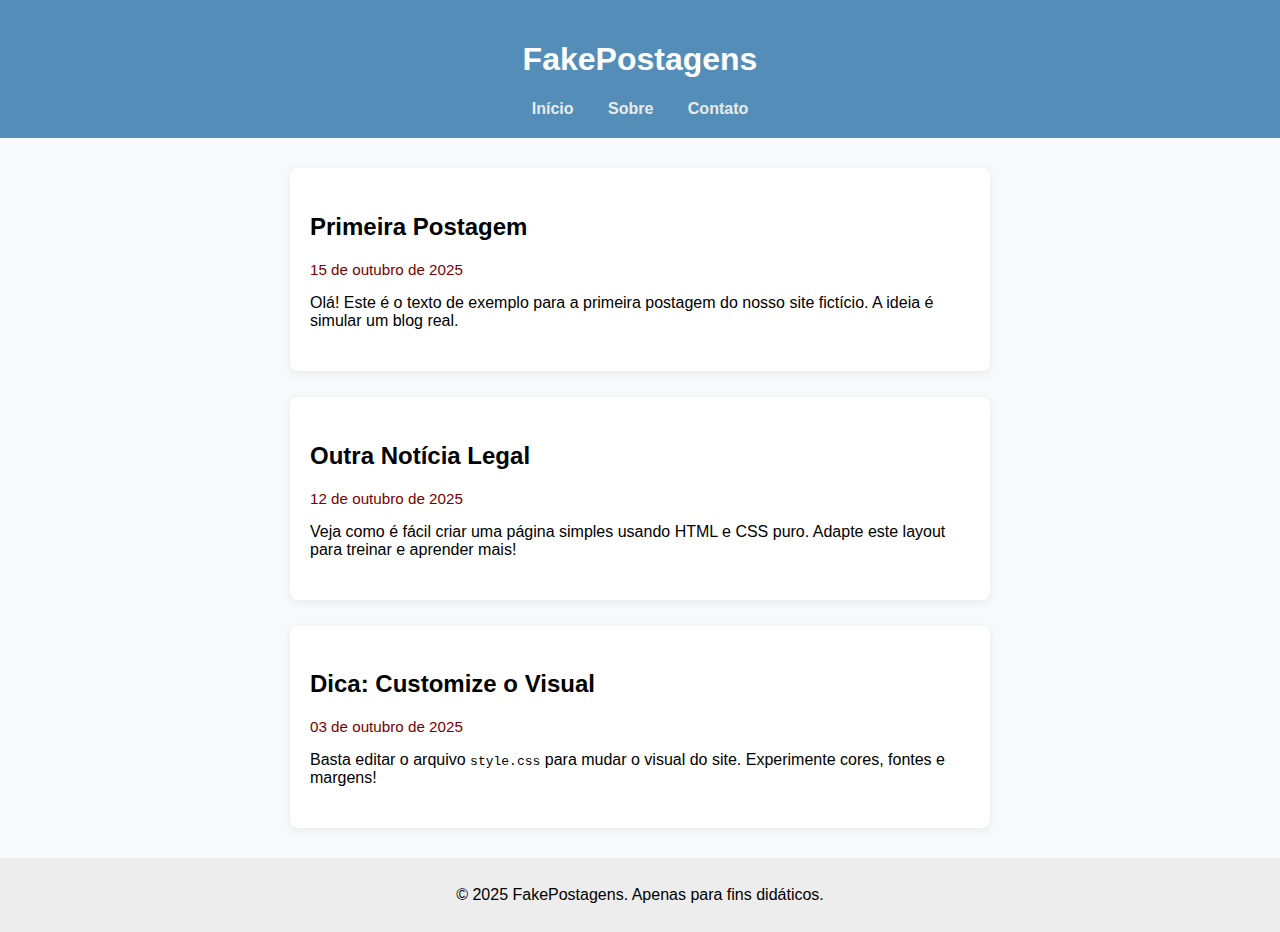
<file: avaliaçao2/index.html>
<!DOCTYPE html>
<html lang="pt-br">
<head>
    <meta charset="UTF-8">
    <title>FakePostagens</title>
    <link rel="stylesheet" href="style.css">
</head>
<body>
    <header>
        <h1>FakePostagens</h1>
        <nav>
            <a href="#">Início</a>
            <a href="#">Sobre</a>
            <a href="#">Contato</a>
        </nav>
    </header>
    <main>
        <section class="post">
            <h2>Primeira Postagem</h2>
            <p class="date">15 de outubro de 2025</p>
            <p>Olá! Este é o texto de exemplo para a primeira postagem do nosso site fictício. A ideia é simular um blog real.</p>
        </section>
        <section class="post">
            <h2>Outra Notícia Legal</h2>
            <p class="date">12 de outubro de 2025</p>
            <p>Veja como é fácil criar uma página simples usando HTML e CSS puro. Adapte este layout para treinar e aprender mais!</p>
        </section>
        <section class="post">
            <h2>Dica: Customize o Visual</h2>
            <p class="date">03 de outubro de 2025</p>
            <p>Basta editar o arquivo <code>style.css</code> para mudar o visual do site. Experimente cores, fontes e margens!</p>
        </section>
    </main>
    <footer>
        <p>&copy; 2025 FakePostagens. Apenas para fins didáticos.</p>
    </footer>
</body>
</html>
</file>
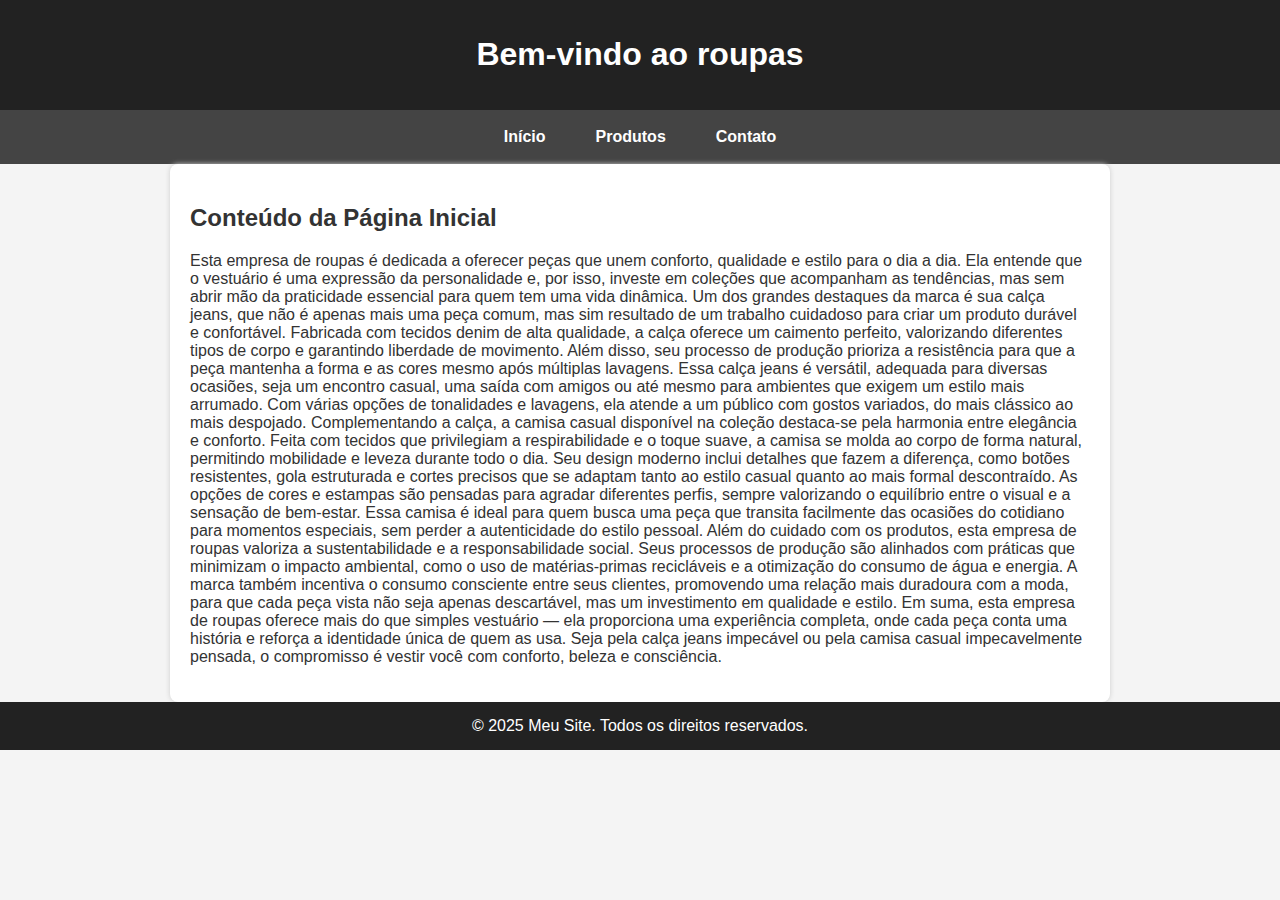
<file: avaliação3/index.html>
<!DOCTYPE html>
<html lang="pt-BR">
<head>
<meta charset="UTF-8" />
<meta name="viewport" content="width=device-width, initial-scale=1" />
<title>Página Inicial</title>
<style>
  body {
    font-family: Arial, sans-serif;
    background: #f4f4f4; color: #333;
    margin: 0; padding: 0;
  }
  header, footer {
    background: #222; color: white; text-align: center; padding: 15px 0;
  }
  nav {
    background: #444;
    display: flex;
    justify-content: center;
    gap: 20px;
    padding: 10px 0;
  }
  nav a {
    color: white; text-decoration: none; font-weight: bold; padding: 8px 15px;
  }
  nav a:hover {
    background: #666;
  }
  main {
    padding: 20px;
    max-width: 900px;
    margin: auto;
    background: white;
    border-radius: 8px;
    box-shadow: 0 0 5px #ccc;
  }
</style>
</head>
<body>
<header>
  <h1>Bem-vindo ao roupas</h1>
</header>
<nav>
  <a href="index.html">Início</a>
  <a href="produtos.html">Produtos</a>
  <a href="contato.html">Contato</a>
</nav>
<main>
  <h2>Conteúdo da Página Inicial</h2>
  <p>Esta empresa de roupas é dedicada a oferecer peças que unem conforto, qualidade e estilo para o dia a dia. Ela entende que o vestuário é uma expressão da personalidade e, por isso, investe em coleções que acompanham as tendências, mas sem abrir mão da praticidade essencial para quem tem uma vida dinâmica.

Um dos grandes destaques da marca é sua calça jeans, que não é apenas mais uma peça comum, mas sim resultado de um trabalho cuidadoso para criar um produto durável e confortável. Fabricada com tecidos denim de alta qualidade, a calça oferece um caimento perfeito, valorizando diferentes tipos de corpo e garantindo liberdade de movimento. Além disso, seu processo de produção prioriza a resistência para que a peça mantenha a forma e as cores mesmo após múltiplas lavagens. Essa calça jeans é versátil, adequada para diversas ocasiões, seja um encontro casual, uma saída com amigos ou até mesmo para ambientes que exigem um estilo mais arrumado. Com várias opções de tonalidades e lavagens, ela atende a um público com gostos variados, do mais clássico ao mais despojado.

Complementando a calça, a camisa casual disponível na coleção destaca-se pela harmonia entre elegância e conforto. Feita com tecidos que privilegiam a respirabilidade e o toque suave, a camisa se molda ao corpo de forma natural, permitindo mobilidade e leveza durante todo o dia. Seu design moderno inclui detalhes que fazem a diferença, como botões resistentes, gola estruturada e cortes precisos que se adaptam tanto ao estilo casual quanto ao mais formal descontraído. As opções de cores e estampas são pensadas para agradar diferentes perfis, sempre valorizando o equilíbrio entre o visual e a sensação de bem-estar. Essa camisa é ideal para quem busca uma peça que transita facilmente das ocasiões do cotidiano para momentos especiais, sem perder a autenticidade do estilo pessoal.

Além do cuidado com os produtos, esta empresa de roupas valoriza a sustentabilidade e a responsabilidade social. Seus processos de produção são alinhados com práticas que minimizam o impacto ambiental, como o uso de matérias-primas recicláveis e a otimização do consumo de água e energia. A marca também incentiva o consumo consciente entre seus clientes, promovendo uma relação mais duradoura com a moda, para que cada peça vista não seja apenas descartável, mas um investimento em qualidade e estilo.

Em suma, esta empresa de roupas oferece mais do que simples vestuário — ela proporciona uma experiência completa, onde cada peça conta uma história e reforça a identidade única de quem as usa. Seja pela calça jeans impecável ou pela camisa casual impecavelmente pensada, o compromisso é vestir você com conforto, beleza e consciência.</p>
</main>
<footer>
  &copy; 2025 Meu Site. Todos os direitos reservados.
</footer>
</body>
</html>
</file>
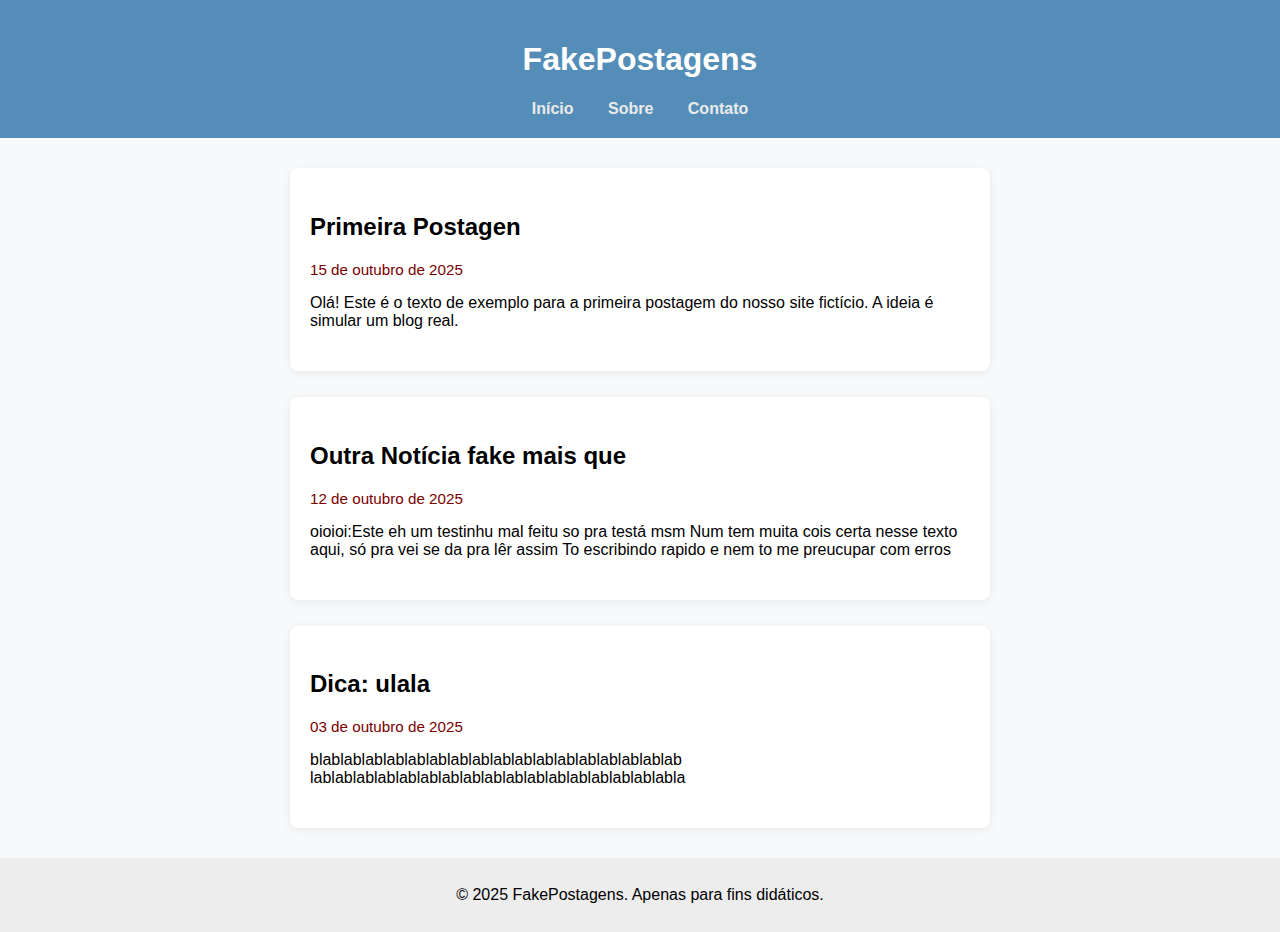
<file: avaliaçao2/html.html>
<!DOCTYPE html>
<html lang="pt-br">
<head>
    <meta charset="UTF-8">
    <title>FakePostagens</title>
    <link rel="stylesheet" href="style.css">
</head>
<body>
    <header>
        <h1>FakePostagens</h1>
        <nav>
            <a href="#">Início</a>
            <a href="#">Sobre</a>
            <a href="#">Contato</a>
        </nav>
    </header>
    <main>
        <section class="post">
            <h2>Primeira Postagen</h2>
            <p class="date">15 de outubro de 2025</p>
            <p>Olá! Este é o texto de exemplo para a primeira postagem do nosso site fictício. A ideia é simular um blog real.</p>
        </section>
        <section class="post">
            <h2>Outra Notícia fake mais que</h2>
            <p class="date">12 de outubro de 2025</p>
            <p>oioioi:Este eh um testinhu mal feitu so pra testá msm  
Num tem muita cois certa nesse texto aqui, só pra vei se da pra lêr assim  
To escribindo rapido e nem to me preucupar com erros  
</p>
        </section>
        <section class="post">
            <h2>Dica: ulala</h2>
            <p class="date">03 de outubro de 2025</p>
            <p>blablablablablablablablablablablablablablablablablab
                lablablablablablablablablablablablablablablablablabla</p>
        </section>
    </main>
    <footer>
        <p>&copy; 2025 FakePostagens. Apenas para fins didáticos.</p>
    </footer>
</body>
</html>
</file>
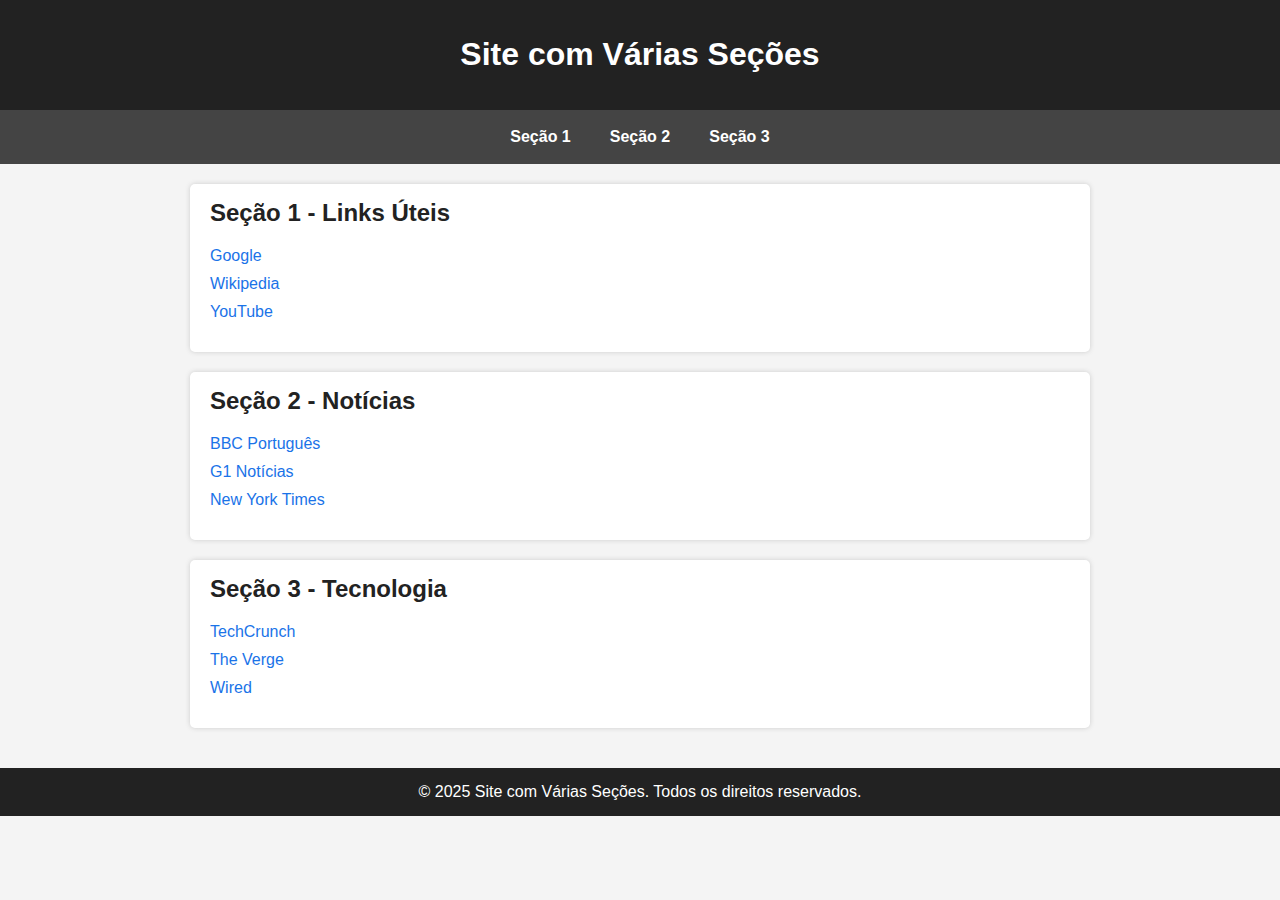
<file: avaliação3/cao.html>
<!DOCTYPE html>
<html lang="pt-BR">
<head>
<meta charset="UTF-8" />
<meta name="viewport" content="width=device-width, initial-scale=1" />
<title>Site com Várias Seções</title>
<style>
  body {
    font-family: Arial, sans-serif;
    margin: 0; padding: 0;
    background: #f4f4f4;
    color: #333;
  }
  header {
    background: #222;
    color: white;
    padding: 15px 20px;
    text-align: center;
  }
  nav {
    background: #444;
    padding: 10px 20px;
    display: flex;
    gap: 15px;
    justify-content: center;
  }
  nav a {
    color: white;
    text-decoration: none;
    font-weight: bold;
    padding: 8px 12px;
  }
  nav a:hover {
    background: #666;
  }
  .container {
    max-width: 900px;
    margin: 20px auto;
    padding: 0 20px;
  }
  section {
    background: white;
    margin-bottom: 20px;
    padding: 15px 20px;
    border-radius: 5px;
    box-shadow: 0 0 5px #ccc;
  }
  section h2 {
    margin-top: 0;
    color: #222;
  }
  ul.links-list {
    list-style-type: none;
    padding-left: 0;
  }
  ul.links-list li {
    margin-bottom: 10px;
  }
  ul.links-list li a {
    color: #1a73e8;
    text-decoration: none;
  }
  ul.links-list li a:hover {
    text-decoration: underline;
  }
  footer {
    background: #222;
    color: white;
    text-align: center;
    padding: 15px 20px;
    margin-top: 40px;
  }
</style>
</head>
<body>
<header>
  <h1>Site com Várias Seções</h1>
</header>
<nav>
  <a href="#sec1">Seção 1</a>
  <a href="#sec2">Seção 2</a>
  <a href="#sec3">Seção 3</a>
</nav>
<div class="container">
  <section id="sec1">
    <h2>Seção 1 - Links Úteis</h2>
    <ul class="links-list">
      <li><a href="https://www.google.com" target="_blank">Google</a></li>
      <li><a href="https://www.wikipedia.org" target="_blank">Wikipedia</a></li>
      <li><a href="https://www.youtube.com" target="_blank">YouTube</a></li>
    </ul>
  </section>
  <section id="sec2">
    <h2>Seção 2 - Notícias</h2>
    <ul class="links-list">
      <li><a href="https://www.bbc.com/portuguese" target="_blank">BBC Português</a></li>
      <li><a href="https://g1.globo.com" target="_blank">G1 Notícias</a></li>
      <li><a href="https://www.nytimes.com" target="_blank">New York Times</a></li>
    </ul>
  </section>
  <section id="sec3">
    <h2>Seção 3 - Tecnologia</h2>
    <ul class="links-list">
      <li><a href="https://www.techcrunch.com" target="_blank">TechCrunch</a></li>
      <li><a href="https://www.theverge.com" target="_blank">The Verge</a></li>
      <li><a href="https://www.wired.com" target="_blank">Wired</a></li>
    </ul>
  </section>
</div>
<footer>
  &copy; 2025 Site com Várias Seções. Todos os direitos reservados.
</footer>
</body>
</html>
</file>
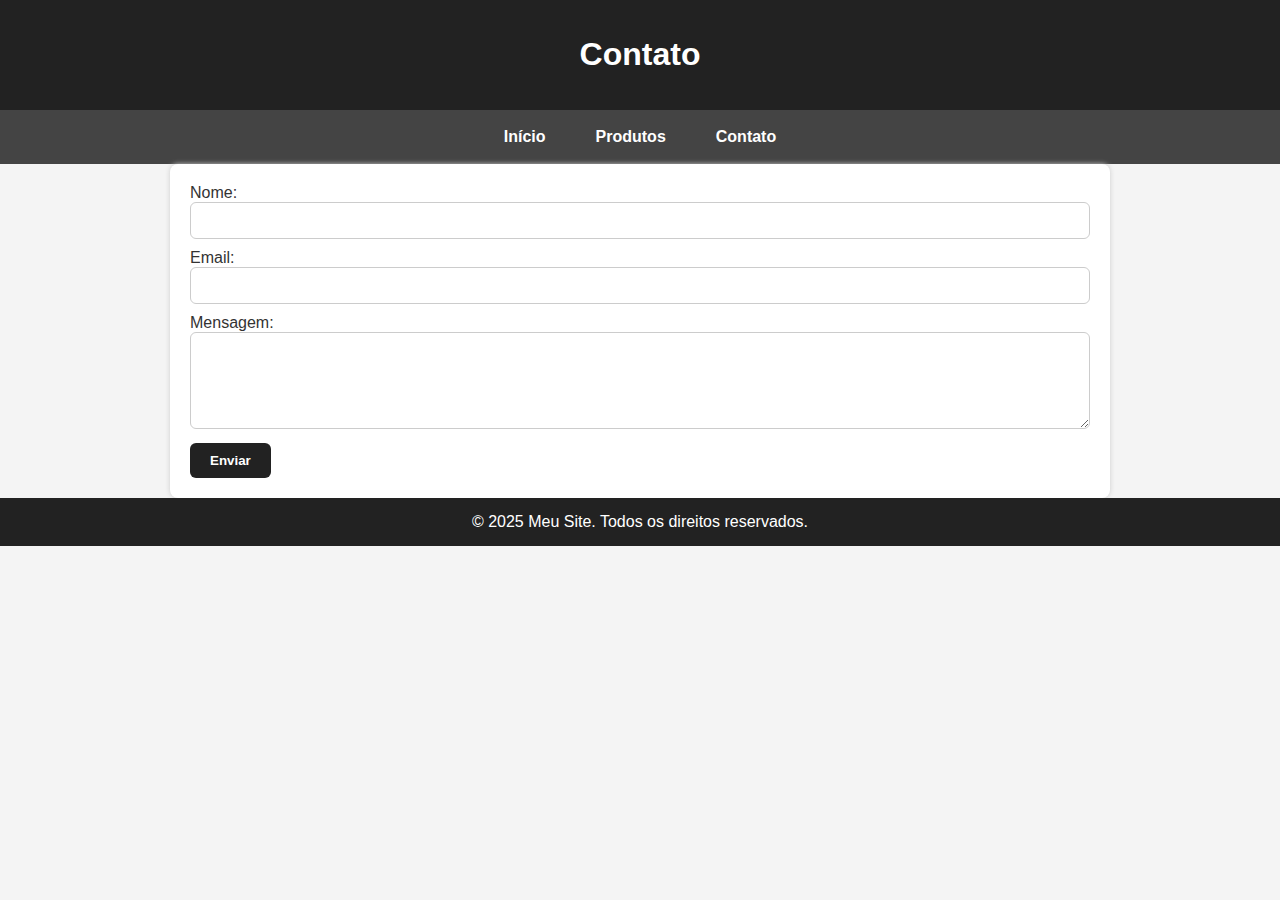
<file: avaliação3/contato.html>
<!DOCTYPE html>
<html lang="pt-BR">
<head>
<meta charset="UTF-8" />
<meta name="viewport" content="width=device-width, initial-scale=1" />
<title>Contato</title>
<style>
  body {
    font-family: Arial, sans-serif;
    background: #f4f4f4; color: #333;
    margin: 0; padding: 0;
  }
  header, footer {
    background: #222; color: white; text-align: center; padding: 15px 0;
  }
  nav {
    background: #444;
    display: flex;
    justify-content: center;
    gap: 20px;
    padding: 10px 0;
  }
  nav a {
    color: white; text-decoration: none; font-weight: bold; padding: 8px 15px;
  }
  nav a:hover {
    background: #666;
  }
  main {
    padding: 20px;
    max-width: 900px;
    margin: auto;
    background: white;
    border-radius: 8px;
    box-shadow: 0 0 5px #ccc;
  }
  form input, form textarea {
    width: 100%;
    padding: 10px;
    margin-bottom: 10px;
    border-radius: 6px;
    border: 1px solid #ccc;
    box-sizing: border-box;
  }
  form button {
    background: #222;
    color: white;
    border: none;
    padding: 10px 20px;
    border-radius: 6px;
    cursor: pointer;
    font-weight: bold;
  }
  form button:hover {
    background: #555;
  }
</style>
</head>
<body>
<header>
  <h1>Contato</h1>
</header>
<nav>
  <a href="index.html">Início</a>
  <a href="produtos.html">Produtos</a>
  <a href="contato.html">Contato</a>
</nav>
<main>
  <form action="#" method="post">
    <label for="nome">Nome:</label>
    <input type="text" id="nome" name="nome" required />
    <label for="email">Email:</label>
    <input type="email" id="email" name="email" required />
    <label for="mensagem">Mensagem:</label>
    <textarea id="mensagem" name="mensagem" rows="5" required></textarea>
    <button type="submit">Enviar</button>
  </form>
</main>
<footer>
  &copy; 2025 Meu Site. Todos os direitos reservados.
</footer>
</body>
</html>
</file>
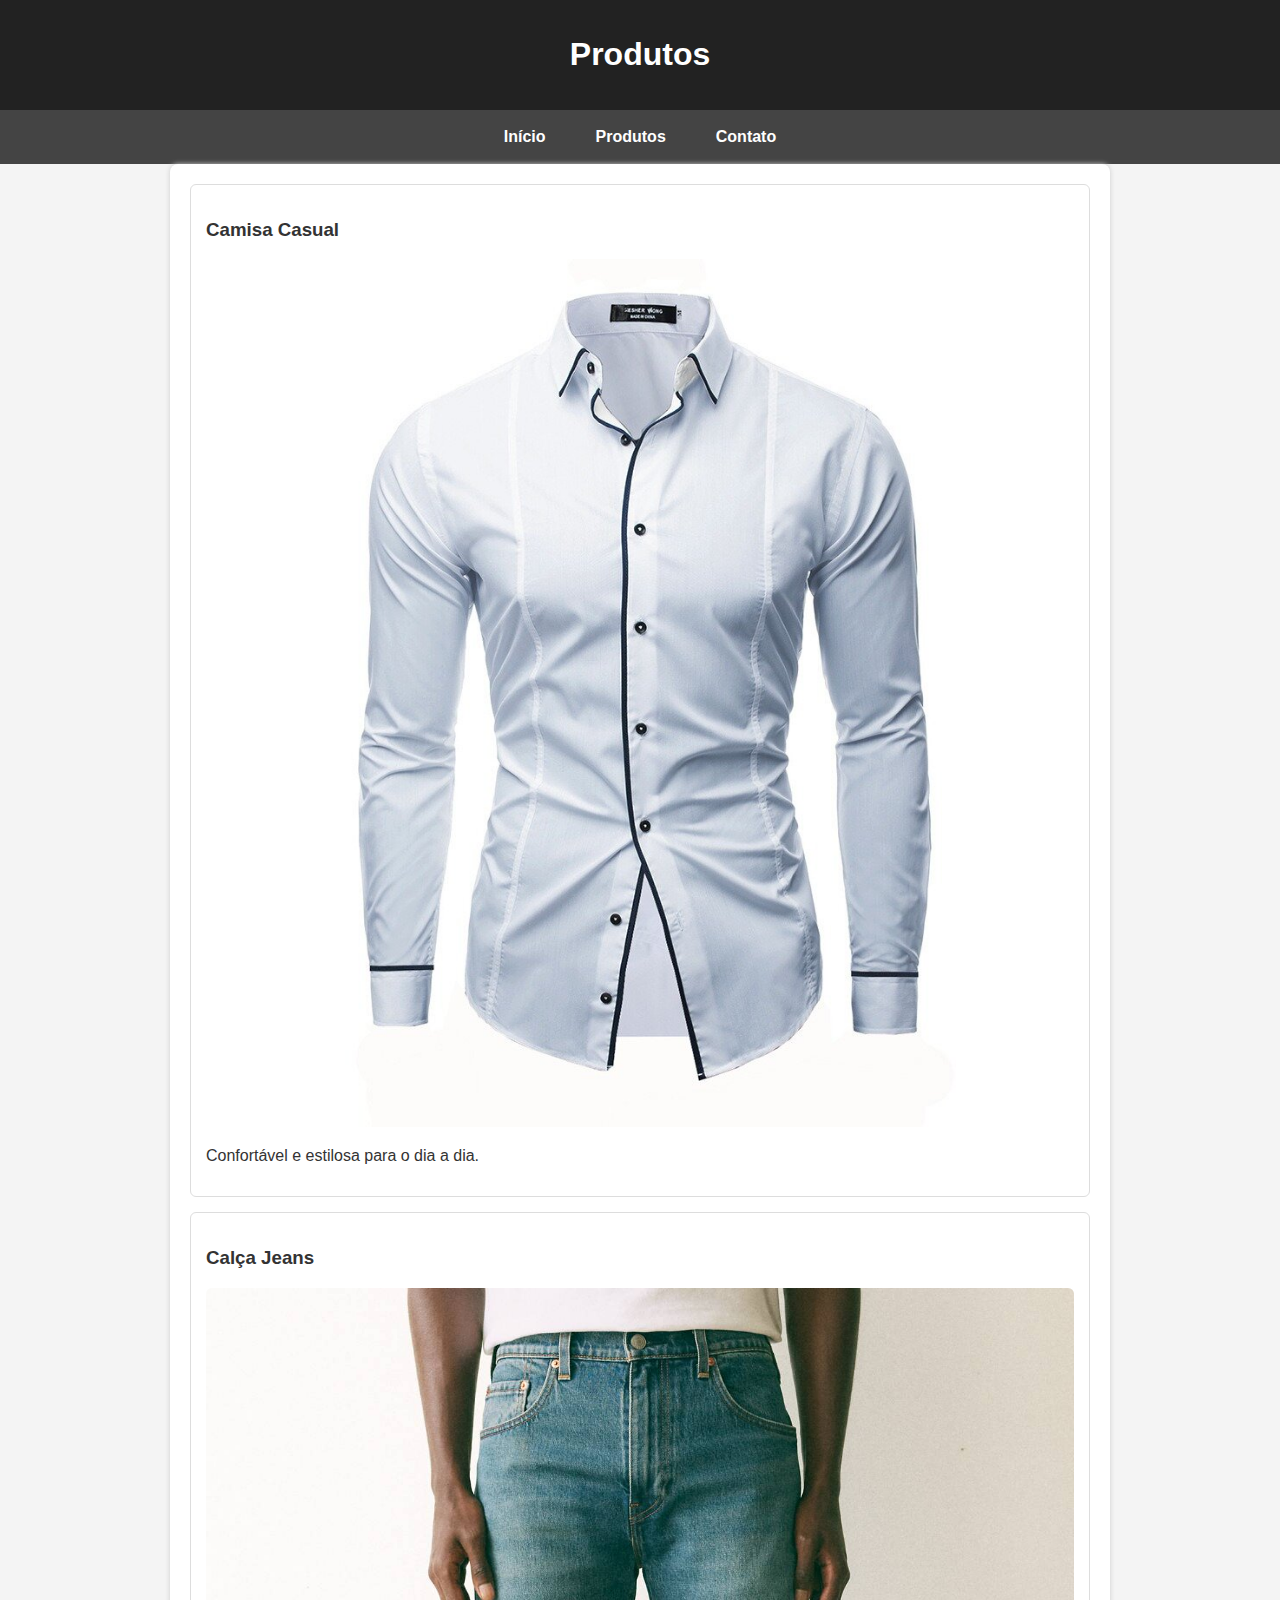
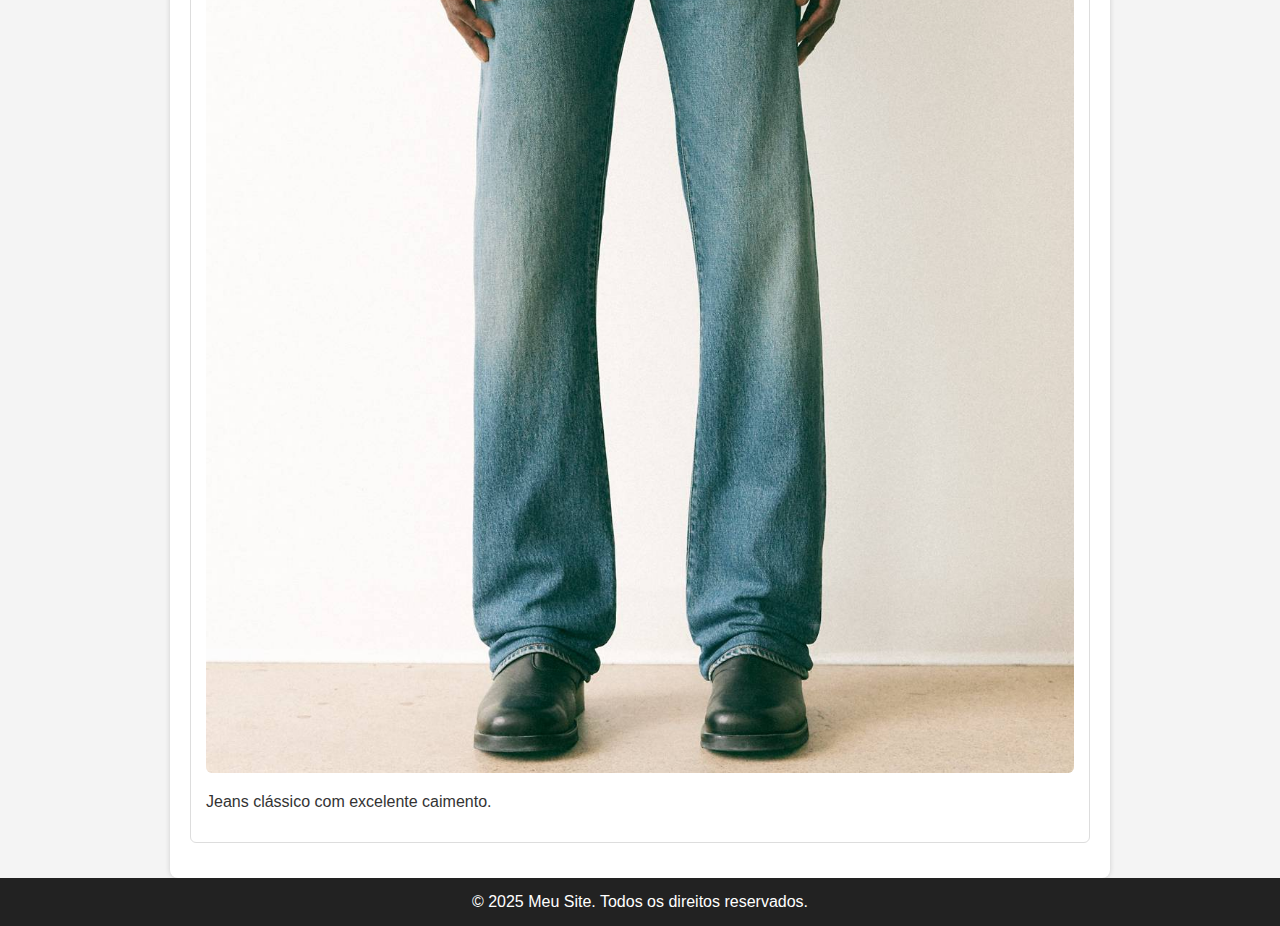
<file: avaliação3/produtos.html>
<!DOCTYPE html>
<html lang="pt-BR">
<head>
<meta charset="UTF-8" />
<meta name="viewport" content="width=device-width, initial-scale=1" />
<title>Produtos</title>
<style>
  body {
    font-family: Arial, sans-serif;
    background: #f4f4f4; color: #333;
    margin: 0; padding: 0;
  }
  header, footer {
    background: #222; color: white; text-align: center; padding: 15px 0;
  }
  nav {
    background: #444;
    display: flex;
    justify-content: center;
    gap: 20px;
    padding: 10px 0;
  }
  nav a {
    color: white; text-decoration: none; font-weight: bold; padding: 8px 15px;
  }
  nav a:hover {
    background: #666;
  }
  main {
    padding: 20px;
    max-width: 900px;
    margin: auto;
    background: white;
    border-radius: 8px;
    box-shadow: 0 0 5px #ccc;
  }
  .produto {
    border: 1px solid #ddd;
    border-radius: 6px;
    padding: 15px;
    margin-bottom: 15px;
  }
  .produto img {
    max-width: 100%;
    border-radius: 6px;
  }
</style>
</head>
<body>
<header>
  <h1>Produtos</h1>
</header>
<nav>
  <a href="index.html">Início</a>
  <a href="produtos.html">Produtos</a>
  <a href="contato.html">Contato</a>
</nav>
<main>
  <div class="produto">
    <h3>Camisa Casual</h3>
    <img src="img2.jpg" alt="Camisa Casual" />
    <p>Confortável e estilosa para o dia a dia.</p>
  </div>
  <div class="produto">
    <h3>Calça Jeans</h3>
    <img src="img3.jpg" alt="Calça Jeans" />
    <p>Jeans clássico com excelente caimento.</p>
  </div>
</main>
<footer>
  &copy; 2025 Meu Site. Todos os direitos reservados.
</footer>
</body>
</html>
</file>
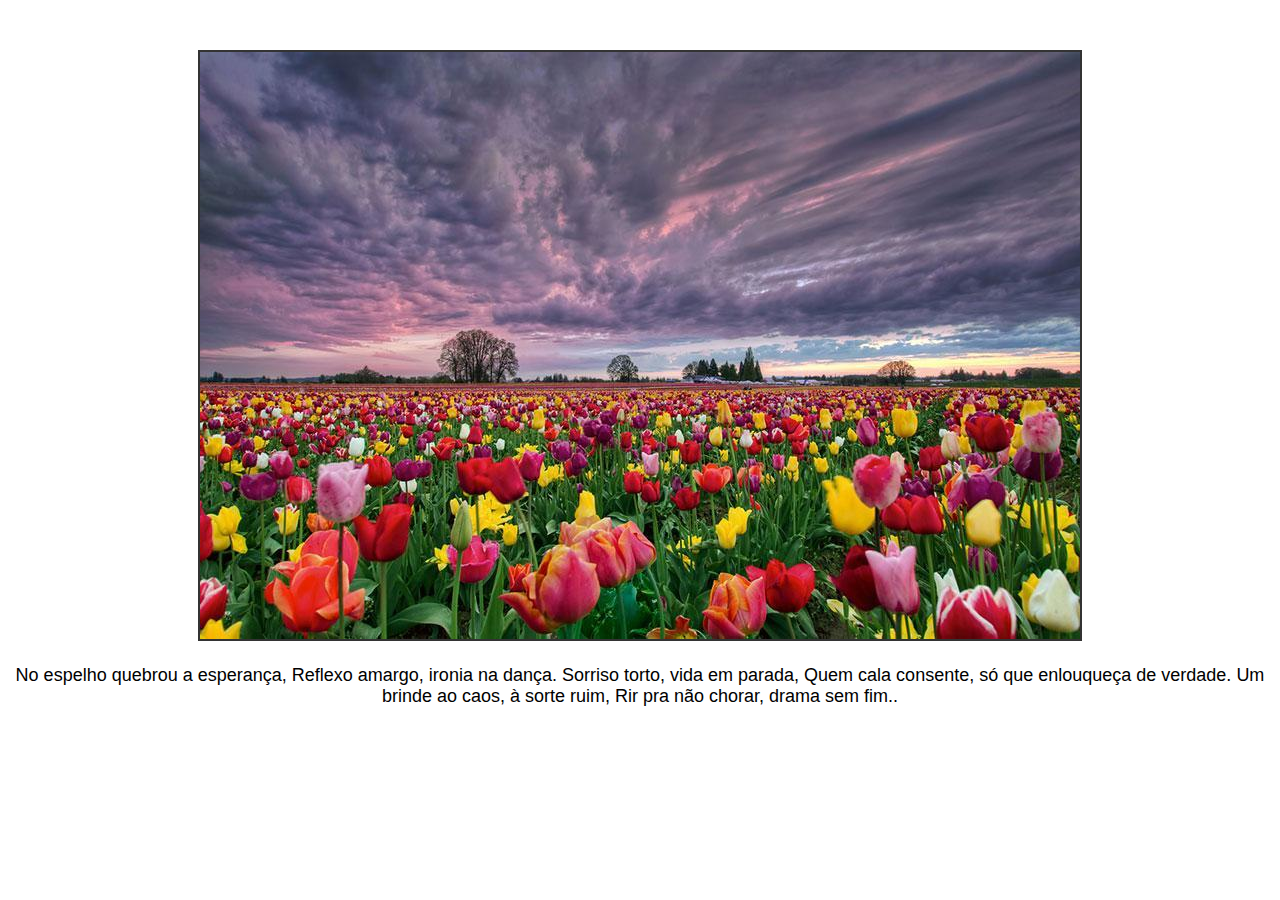
<file: avaliação3/pt1/tfpt1.html>
<!DOCTYPE html>
<html lang="pt-BR">
<head>
    <meta charset="UTF-8">
    <title>Imagem legal com texto top</title>
    <style>
        body {
            font-family: Arial, sans-serif;
            text-align: center;
            margin-top: 50px;
        }
        img {
            max-width: 80%;
            height: auto;
            border: 2px solid #333;
        }
        p {
            font-size: 18px;
            color: #000000;
            margin-top: 20px;
        }
    </style>
</head>
<body>
    <img src="imagem.jpg" alt="Descrição da imagem">
    <p>No espelho quebrou a esperança,
Reflexo amargo, ironia na dança.
Sorriso torto, vida em parada,
Quem cala consente, só que enlouqueça de verdade.

Um brinde ao caos, à sorte ruim,
Rir pra não chorar, drama sem fim..</p>
</body>
</html>
</file>
<file: avaliaçao2/style.css>
body {
    font-family: Arial, sans-serif;
    background: #f8f9fa;
    margin: 0;
    padding: 0;
}

header {
    background: #548eb8;
    color: white;
    padding: 20px 0;
    text-align: center;
}

header nav {
    margin-top: 10px;
}

header nav a {
    color: #eaeaea;
    text-decoration: none;
    margin: 0 15px;
    font-weight: bold;
    transition: color 0.2s;
}

header nav a:hover {
    color: #ffe44d;
}

main {
    max-width: 700px;
    margin: 30px auto;
    padding: 0 15px;
}

.post {
    background: white;
    padding: 25px 20px;
    border-radius: 8px;
    margin-bottom: 26px;
    box-shadow: 0 2px 10px rgba(0,0,0,0.07);
}

.post .date {
    font-size: 0.95em;
    color: #7b0000;
    margin-bottom: 15px;
}

footer {
    background: #ededed;
    text-align: center;
    padding: 12px 0;
    color: #000000;
    font-size: 1em;
    position: relative;
    bottom: 0;
    width: 100%;
}
</file>
